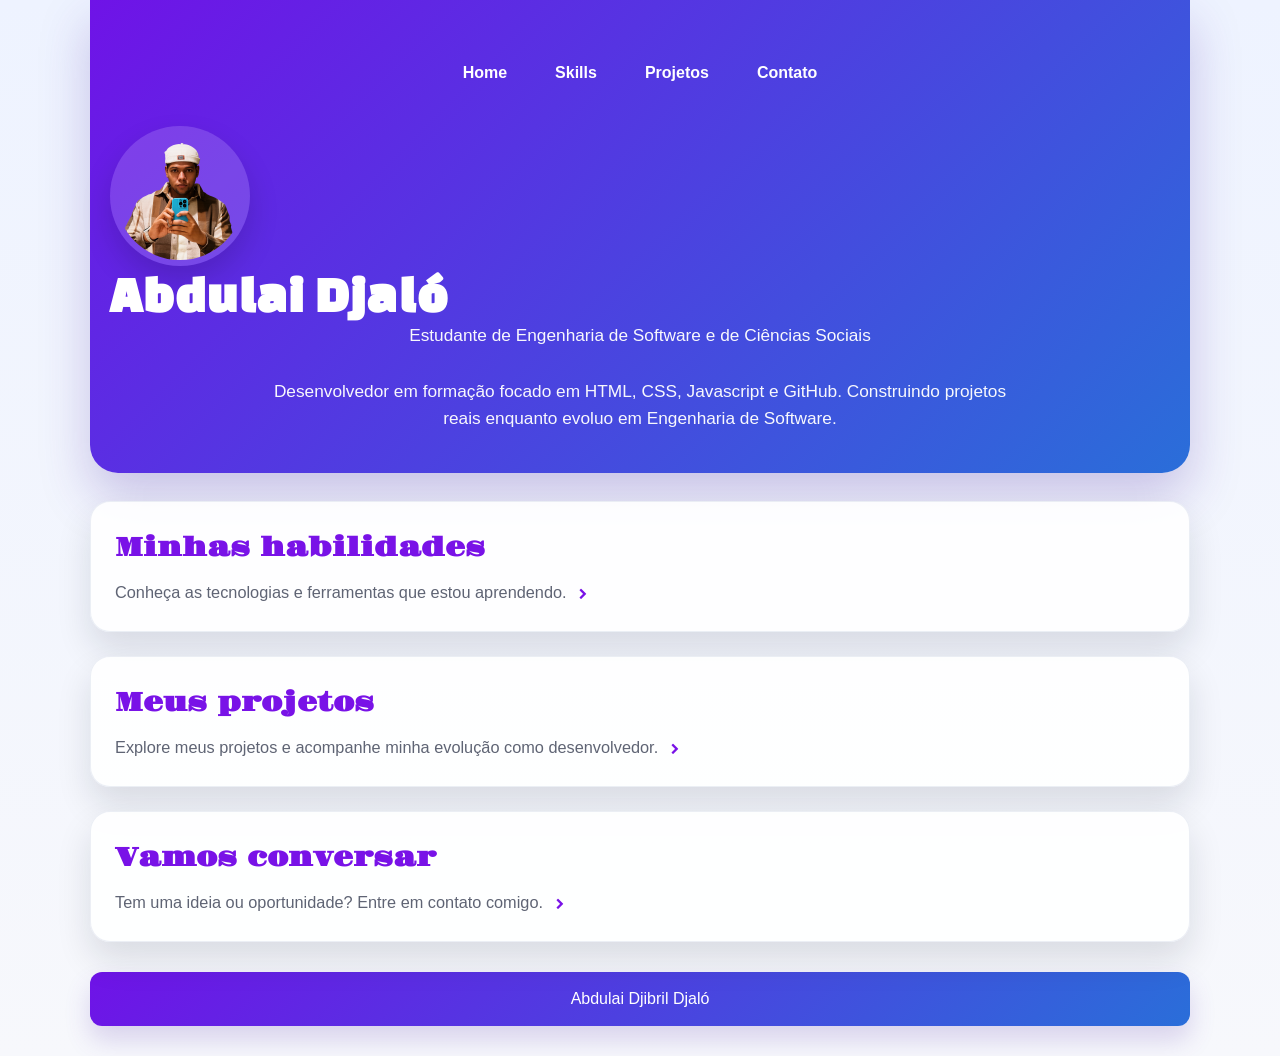
<file: index.html>
<!DOCTYPE html>
<html lang="pt-br">
<head>
    <meta charset="UTF-8">
    <meta name="viewport" content="width=device-width, initial-scale=1.0">
    <title>Meu portfólio</title>
    <link rel="stylesheet" href="stilos/style.css">
    <link rel="shortcut icon" href="Minha imagem sem fundo.png" type="image/x-icon">
    <link rel="stylesheet" href="https://cdnjs.cloudflare.com/ajax/libs/font-awesome/4.7.0/css/font-awesome.min.css">
</head>
<body>
    <header>
        <div class="menu">
            <nav class="menu">
                <ul class="menu-links">
                    <li><a href="index.html">Home</a></li>
                    <li><a href="skills.html">Skills</a></li>
                    <li><a href="projetos.html">Projetos</a></li>
                    <li><a href="contato.html">Contato</a></li>
                </ul>
            </nav>
        </div>
        <div class="hero">
            <img src="Minha imagem sem fundo.png" alt="minha imagem">
            <div class="hero-text">
                <h1>Abdulai Djaló</h1>
                <p>Estudante de Engenharia de Software e de Ciências Sociais</p>
            </div>
        </div>
        <p>Desenvolvedor em formação focado em HTML, CSS, Javascript e GitHub.
        Construindo projetos reais enquanto evoluo em Engenharia de Software.</p>
    </header>
    <main>
        <section>
            <h2>Minhas habilidades</h2>
            <p>Conheça as tecnologias e ferramentas que estou aprendendo.
                <a href="skills.html" aria-label="Conheça minhas habilidades">
                    <i class="fa fa-chevron-right" aria-hidden="true"></i>
                </a>
            </p>
        </section>

        <section>
            <h2>Meus projetos</h2>
            <p>Explore meus projetos e acompanhe minha evolução como desenvolvedor.
                <a href="projetos.html" aria-label="Explore meus projetos">
                    <i class="fa fa-chevron-right" aria-hidden="true"></i>
                </a>
            </p>
        </section>

        <section>
            <h2>Vamos conversar</h2>
            <p>Tem uma ideia ou oportunidade? Entre em contato comigo.
                <a href="contato.html" aria-label="Entre em contato comigo">
                    <i class="fa fa-chevron-right" aria-hidden="true"></i>
                </a>
            </p>
        </section>
    </main>
    <footer>
        <p>Abdulai Djibril Djaló</p>
    </footer>
</body>
</html>
</file>
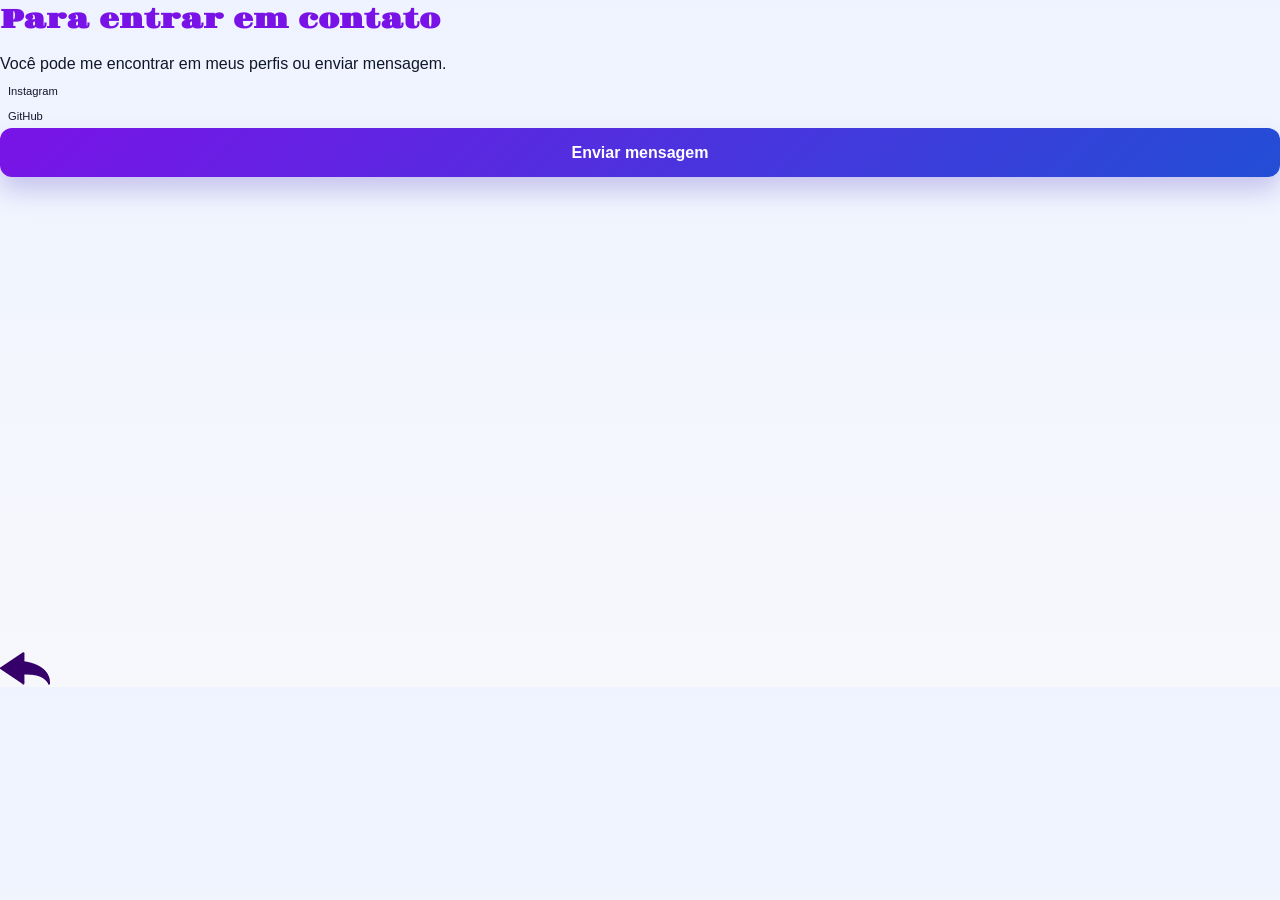
<file: contato.html>
<!DOCTYPE html>
<html lang="pt-BR">
<head>
    <meta charset="UTF-8">
    <meta name="viewport" content="width=device-width, initial-scale=1.0">
    <link rel="stylesheet" href="stilos/style.css">
    <link rel="shortcut icon" href="Minha imagem sem fundo.png" type="image/x-icon">
    <script src="script.js/formularioContato.js" defer></script>
    <title>Contato</title>
</head>
<body>
    <section class="geral">
        <section>
                <h2>Para entrar em contato</h2>
                <p>Você pode me encontrar em meus perfis ou enviar mensagem.</p>
                <ul>
                    <li><p><a href="https://Instagram.com/abdulaidjalo52" target="_blank">Instagram</a></p></li>
                    <li><p><a href="https://github.com/djibrildjalo" target="_blank">GitHub</a></p></li>
                </ul>
        </section>
            <section class="mensagem">
                    <button class="botao" type="button" aria-expanded="false" aria-controls="formulario-contato">Enviar mensagem</button>
                <form class="contato escondido" id="formulario-contato">
                    <label for="nome">Nome</label>
                    <input class="mensagem" id="nome" type="text" name="nome" minlength="3" required>
                    <label for="email">E-mail</label>
                    <input class="mensagem" id="email" type="email" name="email" required>
                    <label for="comentario">Comentário</label>
                    <textarea class="mensagem" id="comentario" name="comentario" minlength="10" required></textarea>
        
                    <input class="enviar" type="submit" name="enviar" value="Enviar para o WhatsApp">
                </form>
            </section>
    </section>

        <a href="index.html"><img src="btn-voltar.png" alt=""></a>
</body>
</html>
</file>
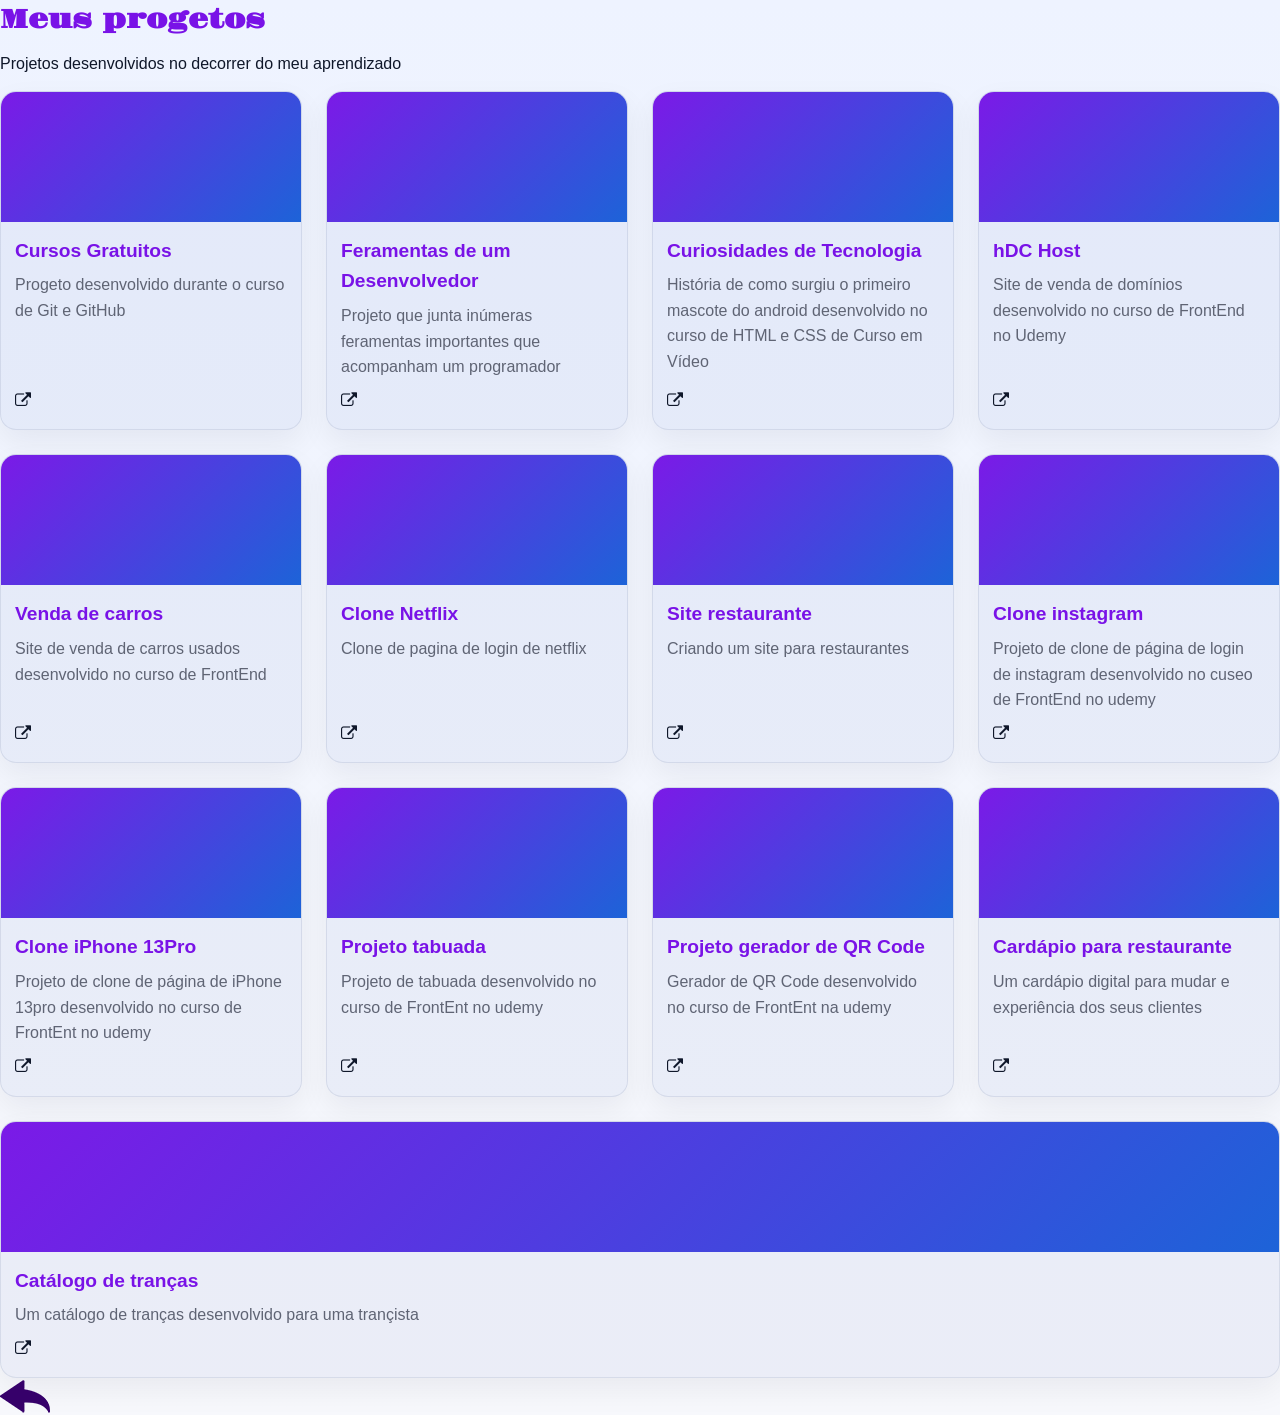
<file: projetos.html>
<!DOCTYPE html>
<html lang="pt-br">
<head>
    <meta charset="UTF-8">
    <meta name="viewport" content="width=device-width, initial-scale=1.0">
    <link rel="stylesheet" href="stilos/style.css">
    <link rel="shortcut icon" href="Minha imagem sem fundo.png" type="image/x-icon">
    <link rel="stylesheet" href="https://cdnjs.cloudflare.com/ajax/libs/font-awesome/4.7.0/css/font-awesome.min.css">
    <title>Projetos</title>
</head>
<body>
    <section>
            <h2>Meus progetos</h2>
            <p>Projetos desenvolvidos no decorrer do meu aprendizado</p>
            <div class="projetos">
                <article>
                    <div class="imagem"></div>
                    <h3>Cursos Gratuitos</h3>
                    <p>Progeto desenvolvido durante o curso de Git e GitHub</p>
                    <a href="https://djibrildjalo.github.io/Projeto-Site/" target="_blank"><i class="fa fa-external-link"></i></a>
                </article>

                <article>
                    <div class="imagem"></div>
                    <h3>Feramentas de um Desenvolvedor</h3>
                    <p>Projeto que junta inúmeras feramentas importantes que acompanham um programador</p>
                    <a href="https://djibrildjalo.github.io/Feramentas_de_um_programador/" target="_blank"><i class="fa fa-external-link"></i></a>
                </article>

                <article>
                    <div class="imagem"></div>
                    <h3>Curiosidades de Tecnologia</h3>
                    <p>História de como surgiu o primeiro mascote do android desenvolvido no curso de HTML e CSS de Curso em Vídeo</P>
                    <a href="https://djibrildjalo.github.io/Surgimento_android/" target="_blank"><i class="fa fa-external-link"></i></a>
                </article>

                <article>
                    <div class="imagem"></div>
                    <h3>hDC Host</h3>
                    <p>Site de venda de domínios desenvolvido no curso de FrontEnd no Udemy</p>
                    <a href="https://djibrildjalo.github.io/hDC-Host/" target="_blank"><i class="fa fa-external-link"></i></a>
                </article>

                <article>
                    <div class="imagem"></div>
                    <h3>Venda de carros</h3>
                    <p>Site de venda de carros usados desenvolvido no curso de FrontEnd</p>
                    <a href="https://djibrildjalo.github.io/Projeto_venda_carro/" target="_blank"><i class="fa fa-external-link"></i></a>
                </article>

                <article>
                    <div class="imagem"></div>
                    <h3>Clone Netflix</h3>
                    <p>Clone de pagina de login de netflix</p>
                    <a href="https://djibrildjalo.github.io/Clone_Pagina_Login_Netflix/" target="_blank"><i class="fa fa-external-link"></i></a>
                </article>

                <article>
                    <div class="imagem"></div>
                    <h3>Site restaurante</h3>
                    <p>Criando um site para restaurantes</p>
                    <a href="https://djibrildjalo.github.io/Site_restaurante/" target="_blank"><i class="fa fa-external-link"></i></a>
                </article>

                <article>
                    <div class="imagem"></div>
                    <h3>Clone instagram</h3>
                    <p>Projeto de clone de página de login de instagram desenvolvido no cuseo de FrontEnd no udemy</p>
                    <a href="https://djibrildjalo.github.io/Clone_home_instagram/" target="_blank"><i class="fa fa-external-link"></i></a>
                </article>

                <article>
                    <div class="imagem"></div>
                    <h3>Clone iPhone 13Pro</h3>
                    <p>Projeto de clone de página de iPhone 13pro desenvolvido no curso de FrontEnt no udemy</p>
                    <a href="https://djibrildjalo.github.io/Clone_pagina_iPhone13pro/" target="_blank"><i class="fa fa-external-link"></i></a>
                </article>

                <article>
                    <div class="imagem"></div>
                    <h3>Projeto tabuada</h3>
                    <p>Projeto de tabuada desenvolvido no curso de FrontEnt no udemy</p>
                    <a href="https://djibrildjalo.github.io/Projeto_Tabuada/" target="_blank"><i class="fa fa-external-link"></i></a>
                </article>

                <article>
                    <div class="imagem"></div>
                    <h3>Projeto gerador de QR Code</h3>
                    <p>Gerador de QR Code desenvolvido no curso de FrontEnt na udemy</p>
                    <a href="https://djibrildjalo.github.io/Progeto_gerador_QR_Code/" target="_blank"><i class="fa fa-external-link"></i></a>
                </article>

                <article>
                    <div class="imagem"></div>
                    <h3>Cardápio para restaurante</h3>
                    <p>Um cardápio digital para mudar e experiência dos seus clientes</p>
                    <a href="https://djibrildjalo.github.io/Card-pio_restaurantes/" target="_blank"><i class="fa fa-external-link"></i></a>
                </article>

                <article>
                    <div class="imagem"></div>
                    <h3>Catálogo de tranças</h3>
                    <p>Um catálogo de tranças desenvolvido para uma trançista</p>
                    <a href="https://site-tran-as.pages.dev/" target="_blank"><i class="fa fa-external-link"></i></a>
                </article>

            </div>

            <a href="index.html"><img src="btn-voltar.png" alt=""></a>
        </section>
    
</body>
</html>
</file>
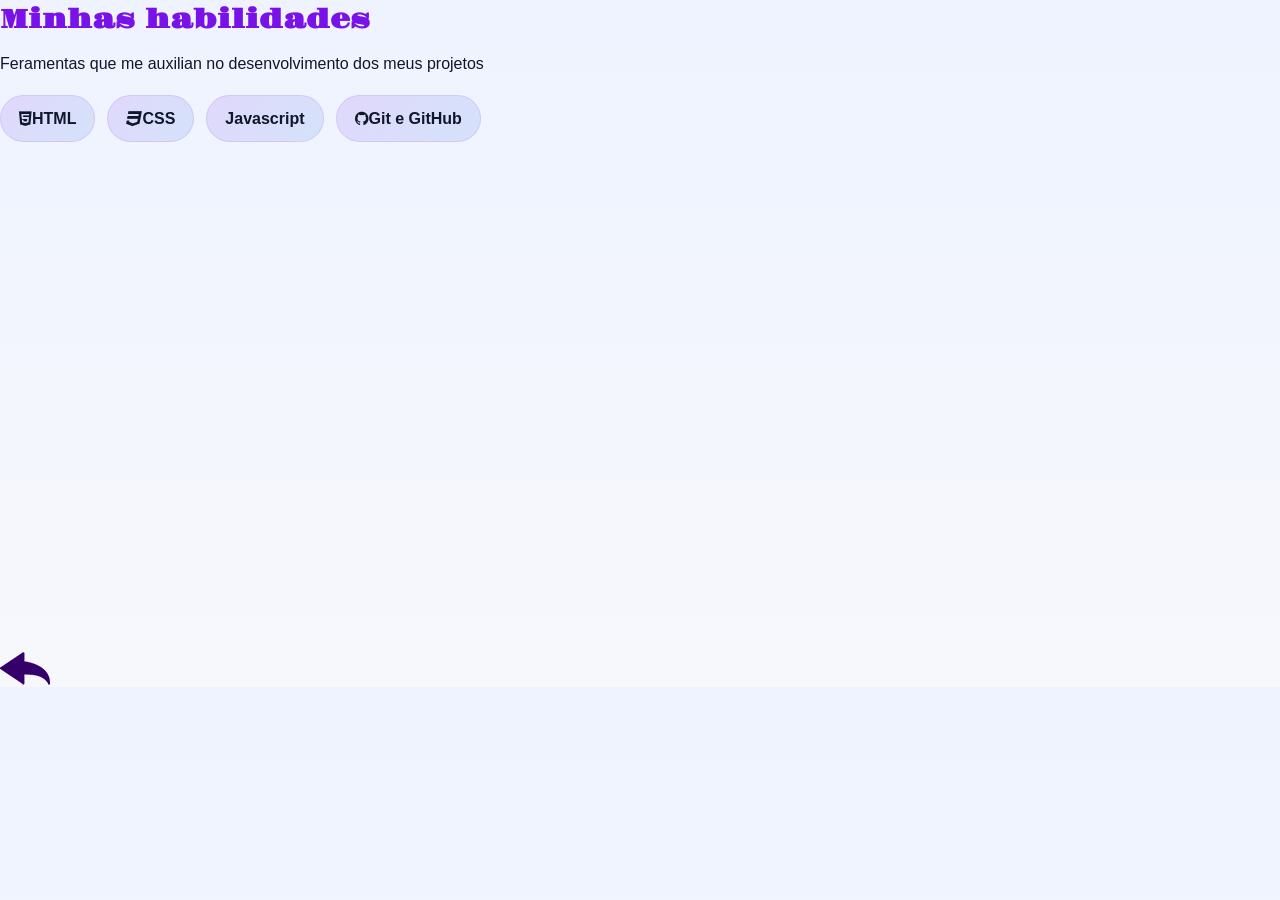
<file: skills.html>
<!DOCTYPE html>
<html lang="pt-br">
<head>
    <meta charset="UTF-8">
    <meta name="viewport" content="width=device-width, initial-scale=1.0">
    <title>skills</title>
    <link rel="stylesheet" href="stilos/style.css">
    <link rel="shortcut icon" href="Minha imagem sem fundo.png" type="image/x-icon">
    <link rel="stylesheet" href="https://cdnjs.cloudflare.com/ajax/libs/font-awesome/4.7.0/css/font-awesome.min.css">
</head>
<body>
    <section class="habilidade geral" >
            <h2>Minhas habilidades</h2>
            <p>Feramentas que me auxilian no desenvolvimento dos meus projetos</p>
            <ul>
                <li><i class="fa fa-html5" aria-hidden="true"></i>HTML</li>
                <li><i class="fa fa-css3" aria-hidden="true"></i>CSS</li>
                <li>Javascript</li>
                <li><i class="fa fa-github" aria-hidden="true"></i>Git e GitHub</li>
            </ul>
    </section>

    <a href="index.html"><img src="btn-voltar.png" alt=""></a>
    
</body>
</html>
</file>
<file: stilos/style.css>
@import url('https://fonts.googleapis.com/css2?family=Changa+One:ital@0;1&family=Gravitas+One&display=swap');

* {
    box-sizing: border-box;
    margin: 0;
    padding: 0;
    line-height: 1.6;
}

:root {
    --cor1: #ffffff;
    --cor2: #7912e7;
    --cor3: #0f172a;
    --cor4: #1164d7;
    --cor5: #f4f7ff;
    --cor6: rgba(145, 160, 211, 0.12);
    --cor7: #5f6474;
    --sombra: 0 18px 35px rgba(20, 24, 41, 0.12);

    --fonte-padrão: 'Segoe UI', Tahoma, Geneva, Verdana, sans-serif;
    --fonte-destaque: 'Changa One', 'Arial Black', sans-serif;
    --fonte-titulo: 'Gravitas One', 'Segoe UI', sans-serif;
}

html {
    scroll-behavior: smooth;
}

body {
    background: linear-gradient(180deg, #eef3ff 0%, #f7f8fc 100%);
    color: var(--cor3);
    font-family: var(--fonte-padrão);
}

a {
    color: inherit;
    text-decoration: none;
}

img {
    display: block;
    max-width: 100%;
}

header {
    background: linear-gradient(135deg, #6f13e7 0%, #2a6ed9 100%);
    color: var(--cor1);
    padding: 30px 20px 40px;
    border-radius: 0 0 28px 28px;
    box-shadow: 0 24px 50px rgba(76, 44, 162, 0.25);
}

header, main, footer {
    width: min(1100px, calc(100% - 32px));
    margin: 0 auto;
}

.menu {
    margin-bottom: 18px;
}

.menu-links {
    list-style: none;
    display: flex;
    justify-content: center;
    gap: 12px;
    flex-wrap: wrap;
}

.menu-links a {
    display: inline-block;
    padding: 10px 18px;
    border-radius: 999px;
    color: var(--cor1);
    font-weight: 700;
    transition: 0.2s ease;
}

.menu-links a:hover {
    background: rgba(255, 255, 255, 0.14);
    transform: translateY(-1px);
}

header > div:first-of-type {
    display: flex;
    align-items: center;
    gap: 28px;
    justify-content: center;
    flex-wrap: wrap;
    margin: 20px auto 12px;
}

header > div > img {
    width: 140px;
    height: 140px;
    object-fit: cover;
    border-radius: 50%;
    background: rgba(255, 255, 255, 0.15);
    padding: 6px;
    box-shadow: 0 15px 30px rgba(0, 0, 0, 0.15);
}

header h1 {
    font-size: clamp(2.1rem, 4vw, 3.4rem);
    font-family: var(--fonte-destaque);
    letter-spacing: 0.04em;
    line-height: 1.1;
}

header p {
    text-align: center;
    font-size: 1.08rem;
    opacity: 0.96;
}

header > p {
    max-width: 760px;
    margin: 28px auto 0;
    font-size: 1.08rem;
}

main {
    padding: 28px 0 20px;
    display: grid;
    gap: 24px;
}

main section {
    background: rgba(255, 255, 255, 0.9);
    border: 1px solid rgba(103, 123, 174, 0.12);
    border-radius: 20px;
    padding: 26px 24px;
    box-shadow: var(--sombra);
}

h2 {
    color: var(--cor2);
    font-family: var(--fonte-titulo);
    font-size: clamp(1.5rem, 2vw, 2.1rem);
    margin-bottom: 10px;
}

main p, main li {
    color: var(--cor7);
    font-size: 1.02rem;
}

p a {
    font-size: 0.7em;
    margin-left: 8px;
    color: inherit;
    text-decoration: none;
    transition: color 0.3s ease;
}

p a:hover {
    color: #007bff;
}

main a {
    color: var(--cor2);
    font-weight: 700;
}

main a:hover {
    text-decoration: underline;
}

section.geral{
    min-height: 650px;
}

section.habilidade ul {
    list-style: none;
    display: flex;
    flex-wrap: wrap;
    gap: 12px;
    margin-top: 18px;
}

section.habilidade li {
    background: linear-gradient(135deg, rgba(121, 18, 231, 0.12), rgba(17, 100, 215, 0.12));
    color: var(--cor3);
    border-radius: 999px;
    padding: 10px 18px;
    font-weight: 700;
    border: 1px solid rgba(121, 18, 231, 0.1);
}

.projetos {
    display: flex;
    gap: 24px;
    flex-wrap: wrap;
    margin-top: 14px;
}

div.projetos article {
    flex: 1 1 240px;
    min-width: 220px;
    background: var(--cor6);
    border: 1px solid rgba(116, 133, 167, 0.18);
    border-radius: 16px;
    overflow: hidden;
    display: flex;
    flex-direction: column;
    box-shadow: 0 12px 30px rgba(20, 24, 41, 0.06);
}

div.imagem {
    height: 130px;
    background: linear-gradient(135deg, #7b1ae7 0%, #1d63d8 100%);
}

div.projetos h3 {
    padding: 14px 14px 6px;
    color: var(--cor2);
    font-size: 1.2rem;
}

div.projetos p {
    padding: 0 14px 8px;
    color: var(--cor7);
}

div.projetos a {
    display: inline-block;
    padding: 0 14px 16px;
    margin-top: auto;
}

.escondido {
    display: none !important;
}

section.mensagem {
    display: grid;
    gap: 18px;
}

.botao {
    background: linear-gradient(135deg, #7a13e7, #234ed6);
    color: var(--cor1);
    border: none;
    border-radius: 12px;
    padding: 12px 20px;
    font-size: 1rem;
    font-weight: 700;
    cursor: pointer;
    transition: transform 0.2s ease, box-shadow 0.2s ease;
    box-shadow: 0 14px 24px rgba(93, 74, 196, 0.28);
}

.botao:hover {
    transform: translateY(-1px);
}

form.contato {
    display: grid;
    gap: 12px;
}

section label {
    display: block;
    font-weight: 700;
    color: var(--cor3);
}

input.mensagem,
textarea.mensagem {
    width: 100%;
    min-width: 0;
    background: rgba(238, 242, 255, 0.9);
    border: 1px solid rgba(111, 123, 158, 0.18);
    border-radius: 12px;
    padding: 12px 14px;
    color: var(--cor3);
    font: inherit;
}

textarea.mensagem {
    min-height: 140px;
    resize: vertical;
}

input.enviar {
    background: linear-gradient(135deg, #7a13e7, #2c6ee8);
    color: var(--cor1);
    border: none;
    border-radius: 12px;
    padding: 12px 18px;
    font: inherit;
    font-weight: 700;
    cursor: pointer;
    transition: filter 0.2s ease;
}

input.enviar:hover {
    filter: brightness(1.05);
}

footer {
    padding: 10px 0 30px;
}

footer p {
    background: linear-gradient(135deg, #6f13e7 0%, #2a6ed9 100%);
    color: var(--cor1);
    border-radius: 12px;
    text-align: center;
    padding: 14px 16px;
    box-shadow: 0 14px 26px rgba(95, 58, 175, 0.2);
}

@media screen and (max-width: 600px) {
    header {
        padding-top: 22px;
    }

    header > div:first-of-type {
        gap: 18px;
    }

    header > div > img {
        width: 110px;
        height: 110px;
    }

    .menu-links {
        gap: 8px;
    }

    .menu-links a {
        padding: 8px 12px;
        font-size: 0.92rem;
    }

    main section {
        padding: 22px 18px;
    }
}
</file>
